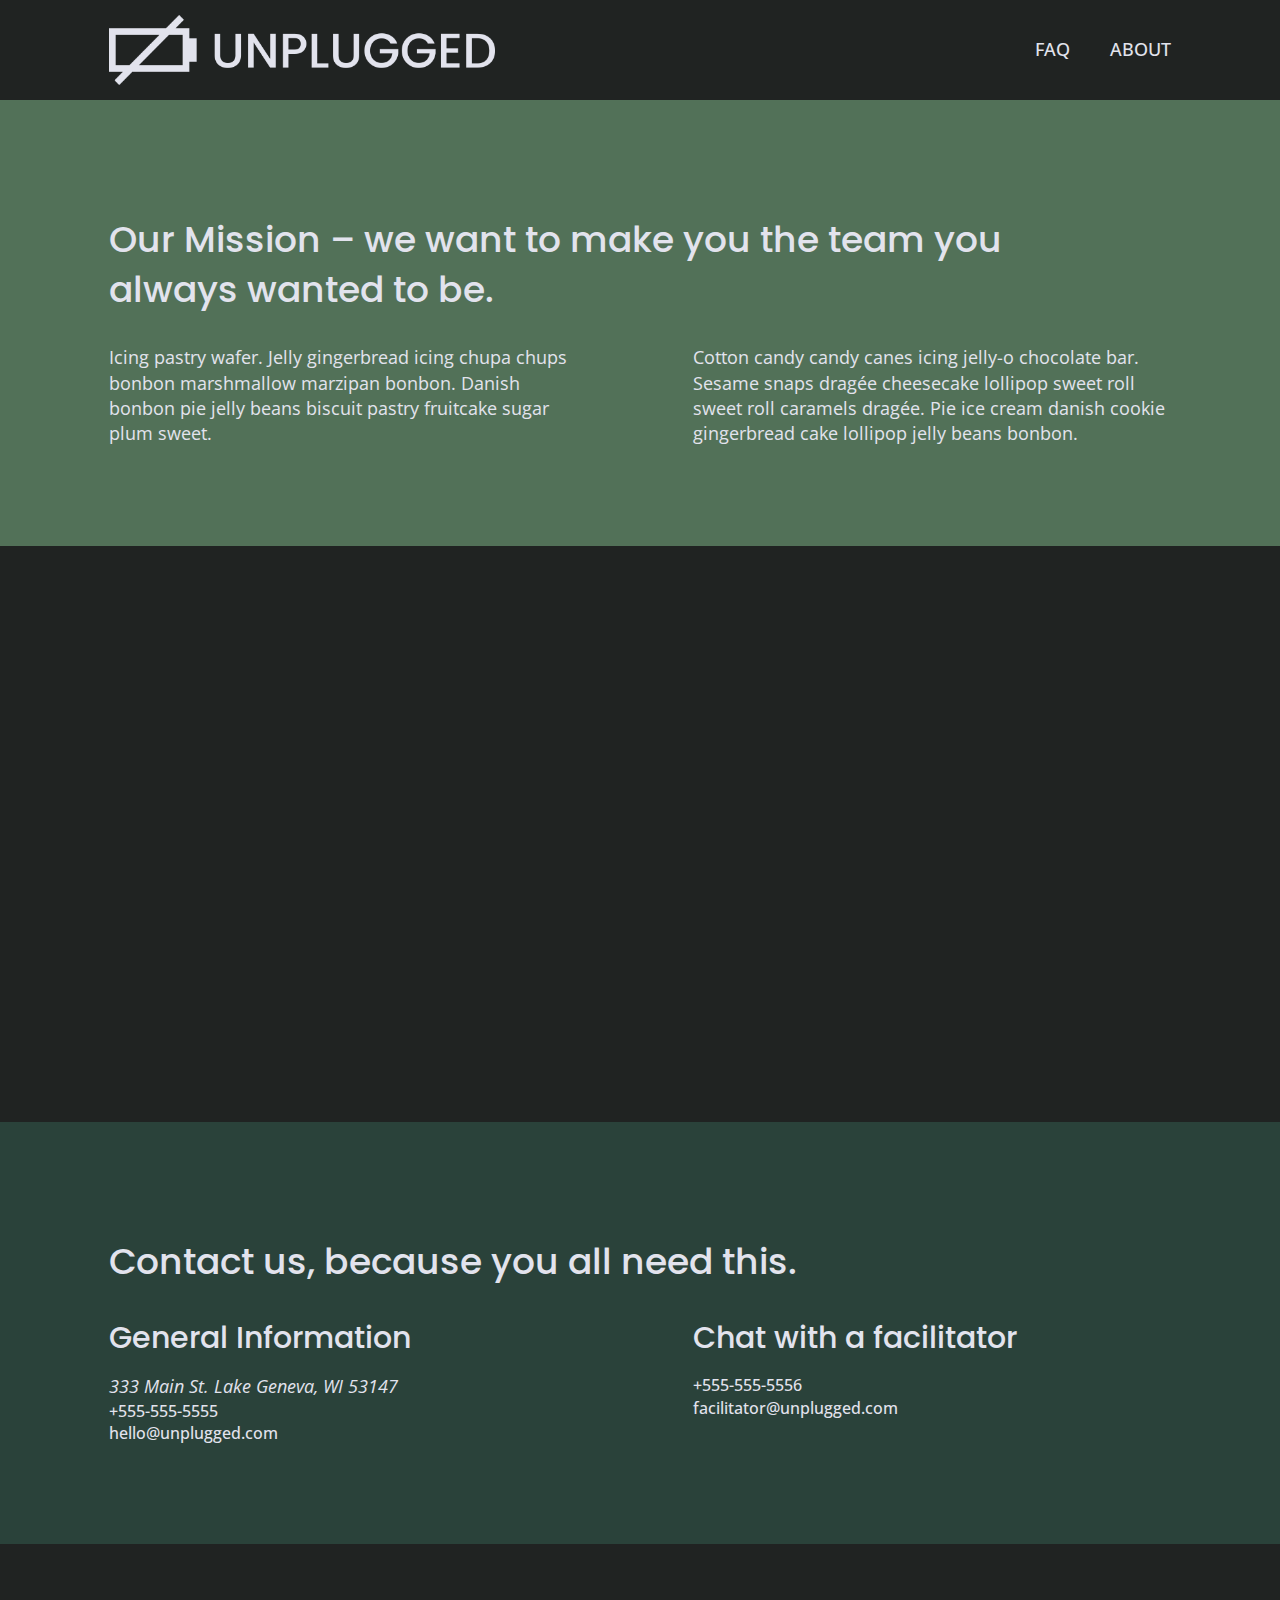
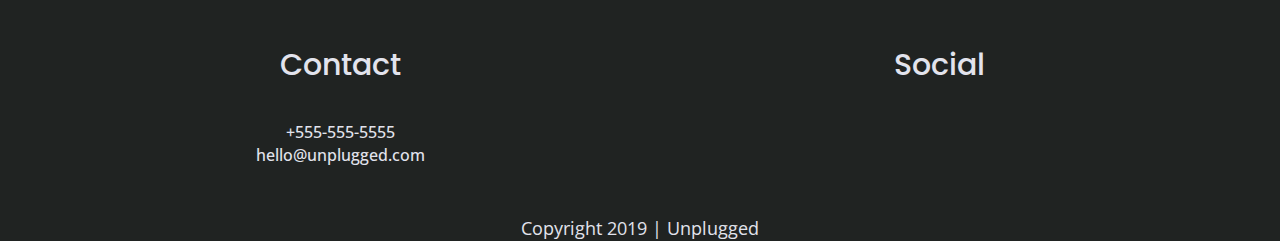
<file: about/index.html>
<!doctype html>
<html class="no-js" lang="en">

<head>
  <meta charset="utf-8">
  <title>Unplugged | About</title>
  <meta name="description" content="">
  <meta name="viewport" content="width=device-width, initial-scale=1">

  <link rel="manifest" href="../site.webmanifest">
  <link rel="apple-touch-icon" href="../icon.png">
  <!-- Place favicon.ico in the root directory -->
  <link rel="stylesheet" href="https://use.fontawesome.com/releases/v5.7.2/css/all.css" integrity="sha384-fnmOCqbTlWIlj8LyTjo7mOUStjsKC4pOpQbqyi7RrhN7udi9RwhKkMHpvLbHG9Sr" crossorigin="anonymous">
  <!-- CSS Style -->
  <link rel="stylesheet" href="../css/normalize.css">
  <link rel="stylesheet" href="../css/main.css">
  <!-- Google Fonts -->
  <link href="https://fonts.googleapis.com/css?family=Open+Sans:400,600,700|Poppins:400,500,700" rel="stylesheet">

  <meta name="theme-color" content="#fafafa">
</head>

<body>

  <header>

    <div class="content-wrapper">

      <figure>
          
         <a href="../index.html"><img src="../img/logo.png" alt="unplugged logo"></a>
        
      </figure>

      <div class="header-divider"></div>

      <nav>
        
        <ul>
          
          <li><a href="../faq/index.html" target="_blank">FAQ</a></li>
          
          <li><a href="index.html">About</a></li>
        
        </ul>
      
      </nav>

      </div>
  
  </header>

  <main>

    <section class="mission">

      <div class="container">

        <header>
        
          <h2>Our Mission &#8211 we want to make you the team you always wanted to be.</h2>

        </header>

          <p>Icing pastry wafer. Jelly gingerbread icing chupa chups bonbon marshmallow marzipan bonbon. Danish bonbon pie jelly beans biscuit pastry fruitcake sugar plum sweet.</p>

          <p>Cotton candy candy canes icing jelly-o chocolate bar. Sesame snaps dragée cheesecake lollipop sweet roll sweet roll caramels dragée. Pie ice cream danish cookie gingerbread cake lollipop jelly beans bonbon.</p>

      </div>

    </section>
    
    <section class="map">
      
      <figure>
        
        <iframe src="https://www.google.com/maps/embed?pb=!1m18!1m12!1m3!1d47005.0975195509!2d-88.46144682717116!3d42.58037271806821!2m3!1f0!2f0!3f0!3m2!1i1024!2i768!4f13.1!3m3!1m2!1s0x880584e9f85c4509%3A0x9eb9a6efc12afe43!2sLake+Geneva%2C+WI+53147!5e0!3m2!1sen!2sus!4v1552152005058" width="100%" height="100%" frameborder="0" style="border:0" allowfullscreen></iframe>
        
      </figure>

    </section>
    
    <section class="contact-info">

      <div class="container">

        <header>
          
          <h2>Contact us, because you all need this.</h2>

        </header>

        <section class="general-info">
          
          <h3>General Information</h3>
          
          <address>
            
            <p>333 Main St. Lake Geneva, WI 53147</p>
            
            <a href="tel:+555-555-5555">+555-555-5555</a><br />
            
            <a href="mailto:hello@unplugged.com">hello@unplugged.com</a>
          
          </address>
        
        </section>

        <section class="facilitator">

          <h3>Chat with a facilitator</h3>

          <address>
            
            <a href="tel:+555-555-5556">+555-555-5556</a><br />

            <a href="mailto:facilitator@unplugged.com">facilitator@unplugged.com</a>

          </address>
          
        </section>
      
      </div>
    
    </section>
    
  </main>

   <footer>

    <div class="content-wrapper">
      
        <section class="address">
          
          <h3>Contact</h3>

          <address>
            
            <a href="tel:+555-555-5555">+555-555-5555</a><br />
            
            <a href="mailto:hello@unplugged.com">hello@unplugged.com</a>
          
          </address>

        </section>

        <section class="social-media">
          
          <h3>Social</h3>

          <ul class="social-icons">
            
            <li><a href="https://www.facebook.com/" target="_blank"><i class="fab fa-facebook-f"></i></a></li>
            
            <li><a href="https://twitter.com/" target="_blank"><i class="fab fa-twitter"></i></a></li>
            
            <li><a href="https://www.instagram.com/?hl=en" target="_blank"><i class="fab fa-instagram"></i></a></li>
          
          </ul>
        
        </section>

      <div class="copyright">
        
        <p>Copyright 2019 | Unplugged</p>

      </div>

    </div>

  </footer>


  <script src="../js/vendor/modernizr-3.6.0.min.js"></script>
  <script src="https://code.jquery.com/jquery-3.3.1.min.js" integrity="sha256-FgpCb/KJQlLNfOu91ta32o/NMZxltwRo8QtmkMRdAu8=" crossorigin="anonymous"></script>
  <script>window.jQuery || document.write('<script src="../js/vendor/jquery-3.3.1.min.js"><\/script>')</script>
  <script src="../js/plugins.js"></script>
  <script src="../js/main.js"></script>

  <!-- Google Analytics: change UA-XXXXX-Y to be your site's ID. -->
  <script>
    window.ga = function () { ga.q.push(arguments) }; ga.q = []; ga.l = +new Date;
    ga('create', 'UA-XXXXX-Y', 'auto'); ga('send', 'pageview')
  </script>
  <script src="https://www.google-analytics.com/analytics.js" async defer></script>
</body>

</html>
</file>
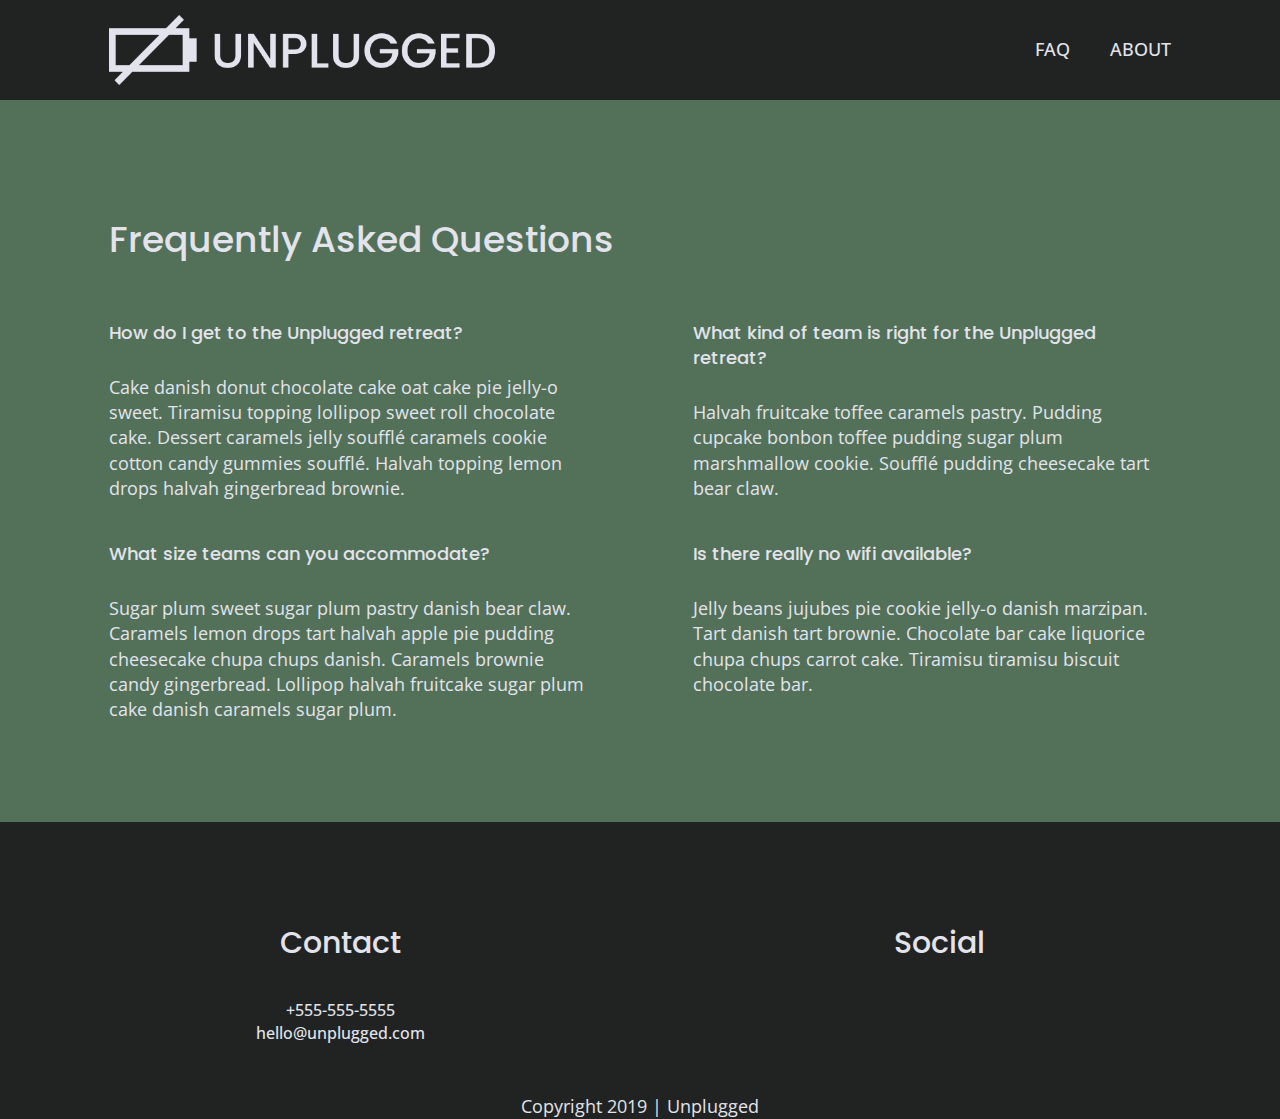
<file: faq/index.html>
<!doctype html>
<html class="no-js" lang="en">

<head>
  <meta charset="utf-8">
  <title>Unplugged | FAQ</title>
  <meta name="description" content="">
  <meta name="viewport" content="width=device-width, initial-scale=1">

  <link rel="manifest" href="../site.webmanifest">
  <link rel="apple-touch-icon" href="../icon.png">
  <!-- Place favicon.ico in the root directory -->
  <link rel="stylesheet" href="https://use.fontawesome.com/releases/v5.7.2/css/all.css" integrity="sha384-fnmOCqbTlWIlj8LyTjo7mOUStjsKC4pOpQbqyi7RrhN7udi9RwhKkMHpvLbHG9Sr" crossorigin="anonymous">
  <!-- CSS Style -->
  <link rel="stylesheet" href="../css/normalize.css">
  <link rel="stylesheet" href="../css/main.css">
  <!-- Google Fonts -->
  <link href="https://fonts.googleapis.com/css?family=Open+Sans:400,600,700|Poppins:400,500,700" rel="stylesheet">

  <meta name="theme-color" content="#fafafa">
</head>

<body>
  
  <header>
      
    <div class="content-wrapper">
      
      <figure>
          
         <a href="../index.html"><img src="../img/logo.png" alt="unplugged logo"></a>
        
      </figure>

      <div class="header-divider"></div>

      <nav>
        
        <ul>
          
          <li><a href="index.html">FAQ</a></li>
          
          <li><a href="../about/index.html" target="_blank">About</a></li>
        
        </ul>
      
      </nav>

    </div>
  
  </header>

  <main>
    
    <section class="faq">

      <div class="container">

        <header>

          <h2>Frequently Asked Questions</h2>

        </header>

        <div class="content-wrapper">

          <section class="q-and-a">

            <h3>How do I get to the Unplugged retreat?</h3>

            <p>Cake danish donut chocolate cake oat cake pie jelly-o sweet. Tiramisu topping lollipop sweet roll chocolate cake. Dessert caramels jelly soufflé caramels cookie cotton candy gummies soufflé. Halvah topping lemon drops halvah gingerbread brownie.</p>

          </section>

          <section class="q-and-a">

            <h3>What kind of team is right for the Unplugged retreat?</h3>

            <p>Halvah fruitcake toffee caramels pastry. Pudding cupcake bonbon toffee pudding sugar plum marshmallow cookie. Soufflé pudding cheesecake tart bear claw.</p>

          </section>

          <section class="q-and-a">

            <h3>What size teams can you accommodate?</h3>

            <p>Sugar plum sweet sugar plum pastry danish bear claw. Caramels lemon drops tart halvah apple pie pudding cheesecake chupa chups danish. Caramels brownie candy gingerbread. Lollipop halvah fruitcake sugar plum cake danish caramels sugar plum.</p>

          </section>

          <section class="q-and-a">

            <h3>Is there really no wifi available?</h3>

            <p>Jelly beans jujubes pie cookie jelly-o danish marzipan. Tart danish tart brownie. Chocolate bar cake liquorice chupa chups carrot cake. Tiramisu tiramisu biscuit chocolate bar.</p>

          </section>
        
        </div>

      </div>

    </section>

  </main>


  <footer>

    <div class="content-wrapper">
      
      <section class="address">
        
        <h3>Contact</h3>

        <address>
          
          <a href="tel:+555-555-5555">+555-555-5555</a><br />

          <a href="mailto:hello@unplugged.com">hello@unplugged.com</a>
        
        </address>

      </section>

      <section class="social-media">
        
        <h3>Social</h3>

        <ul class="social-icons">
          
          <li><a href="https://www.facebook.com/" target="_blank"><i class="fab fa-facebook-f"></i></a></li>
          
          <li><a href="https://twitter.com/" target="_blank"><i class="fab fa-twitter"></i></a></li>
          
          <li><a href="https://www.instagram.com/?hl=en" target="_blank"><i class="fab fa-instagram"></i></a></li>
        
        </ul>
      
      </section>

      <div class="copyright">
        
        <p>Copyright 2019 | Unplugged</p>

      </div>

    </div>



  </footer>



  <script src="../js/vendor/modernizr-3.6.0.min.js"></script>
  <script src="https://code.jquery.com/jquery-3.3.1.min.js" integrity="sha256-FgpCb/KJQlLNfOu91ta32o/NMZxltwRo8QtmkMRdAu8=" crossorigin="anonymous"></script>
  <script>window.jQuery || document.write('<script src="../js/vendor/jquery-3.3.1.min.js"><\/script>')</script>
  <script src="../js/plugins.js"></script>
  <script src="../js/main.js"></script>

  <!-- Google Analytics: change UA-XXXXX-Y to be your site's ID. -->
  <script>
    window.ga = function () { ga.q.push(arguments) }; ga.q = []; ga.l = +new Date;
    ga('create', 'UA-XXXXX-Y', 'auto'); ga('send', 'pageview')
  </script>
  <script src="https://www.google-analytics.com/analytics.js" async defer></script>
</body>

</html>
</file>
<file: css/main.css>
/*! HTML5 Boilerplate v7.0.1 | MIT License | https://html5boilerplate.com/ */

/* main.css 1.0.0 | MIT License | https://github.com/h5bp/main.css#readme */
/*
 * What follows is the result of much research on cross-browser styling.
 * Credit left inline and big thanks to Nicolas Gallagher, Jonathan Neal,
 * Kroc Camen, and the H5BP dev community and team.
 */

 
/* ==========================================================================
   Base styles: opinionated defaults
   ========================================================================== */

   html {
    color: #222;
    font-size: 1em;
    line-height: 1.4;
}

/*
 * Remove text-shadow in selection highlight:
 * https://twitter.com/miketaylr/status/12228805301
 *
 * Vendor-prefixed and regular ::selection selectors cannot be combined:
 * https://stackoverflow.com/a/16982510/7133471
 *
 * Customize the background color to match your design.
 */

::selection {
    background: #b3d4fc;
    text-shadow: none;
}

/*
 * A better looking default horizontal rule
 */

hr {
    display: block;
    height: 1px;
    border: 0;
    border-top: 1px solid #ccc;
    margin: 1em 0;
    padding: 0;
}

/*
 * Remove the gap between audio, canvas, iframes,
 * images, videos and the bottom of their containers:
 * https://github.com/h5bp/html5-boilerplate/issues/440
 */

audio,
canvas,
iframe,
img,
svg,
video {
    vertical-align: middle;
}

/*
 * Remove default fieldset styles.
 */

fieldset {
    border: 0;
    margin: 0;
    padding: 0;
}

/*
 * Allow only vertical resizing of textareas.
 */

textarea {
    resize: vertical;
}

/* ==========================================================================
   Browser Upgrade Prompt
   ========================================================================== */

.browserupgrade {
    margin: 0.2em 0;
    background: #ccc;
    color: #000;
    padding: 0.2em 0;
}




 /* ==========================================================================
   Author's custom styles
   ========================================================================== */


/*----- BASE STYLES -----*/


html {
  font-size: 16px;
}

body {
  background-color: #202322;
  color: #e2e3ed;
  font-family: 'Open Sans', sans-serif;
  font-size: 1em;
  height: 100%;
}

figure {
  margin: 0;
}

img {
  width: 100%;
}

h1,
h2,
h3,
p {
  margin: 0;
}


/*----- FONT STYLES -----*/


h1 {
  font-size: 2.25em;
}

h2 {
  font-size: 1.875em;
}

h3 {
  font-size: 1.125em;
}

p {
  font-size: 0.875em;
}

h1, 
h2,
h3 {
  font-family: 'Poppins', sans-serif;
  font-weight: 500;
}

nav {
  font-size: 1.125em;
  margin: 0;
  width: 100%;
}

ul li {
  display: inline;
  font-weight: bold;
  list-style: none;
}

nav ul li a {
  text-transform: uppercase;
}

a {
  color: #e2e3ed;
  font-style: normal;
  font-weight: 500;
  text-decoration: none;
}


/*----- GRID -----*/


.container {
  align-items: center;
  display: flex;
  flex-flow: row wrap;
  justify-content: flex-start;
  margin: 0 auto;
  position: relative;
  width: 90%;
}

main,
footer {
  align-items: center;
  display: flex;
  flex-flow: row wrap;
  justify-content: center;
}

.features .content-wrapper {
  justify-content: center;
}

.content-wrapper {
  align-items: center;
  display: flex;
  flex-flow: row wrap;
  justify-content: center;
}

ul {
  display: flex;
  justify-content: space-around;
  padding: 0;
  margin: 0;
  width: 100%;
}


/*----- HEADER -----*/


header {
  align-items: center;
  display: flex;
  justify-content: center;
  flex-flow: row wrap;
  padding: 15px 0;
}

header figure {
	width: 70%;
}

header .header-divider {
	background-color: #3a3a3a;
	height: 1px;
	margin: 10px 0 15px 0;
	width: 100%;
}

header nav {
	width: 70%;
}


/*----- MAIN HOME -----*/


.hero-area {
  background-image: url('../img/hero-image.jpg');
  background-position: center;
  background-repeat: no-repeat;
  background-size: cover;
  height: 500px;
  width: 100%;
}

.hero-area .container {
  padding-top: 50px;
}

.call-to-action {
  background-color: #527158;
  width: 100%;
}

.call-to-action .container {
  padding: 25px 0 50px 0;
}

.form-description h3,
.form h3 {
  padding-bottom: 15px;
}

.form-description p {
  padding-bottom: 35px;
}
 
.form input[type=email] {
  border: none;
  box-sizing: border-box;
  color: #2a423a;
  font-style: italic;
  padding: 20px 0;
  width: 100%;
}
 
.form input[type=button] {
  background-color: #2a423a;
  border: none;
  color: #e2e3ed;
  font-family: 'Poppins', Helvetica, Arial, sans-serif;
  font-weight: 500;
  font-size: 1.125em;
  padding: 20px 0;
  margin-top: 20px;
  text-align: center;
  text-transform: uppercase;
  width: 100%;
}

.features {
  background-image: url('../img/camping.jpg');
  background-position: center;
  background-size: cover;
  height: auto;
}

.features .container {
  padding: 50px 0 15px 0;
}


.features h2 span {
  display: block;
}

.features .content-wrapper {
  margin: auto;
  padding-top: 65px;
  text-align: center;
  width: 60%;
}

.features-items {
  align-items: flex-start;
  display: flex;
  flex-flow: row wrap;
  justify-content: center;
  margin-bottom: 50px;
}

.features-icon { 
  font-size: 3.75em;
  margin-bottom: 40px;
}

.features-description {
  height: 40%
}

.social-proof {
  align-items: center;
  background-color: #2a423a;
  display: flex;
  flex-flow: row wrap;
  justify-content: center;
}

.social-proof .container {
  padding: 50px 0 45px 0;
}

.social-proof header {
  padding-bottom: 30px;
}

.social-proof article {
  height: 100%;
}

.social-proof article h3 {
  padding: 20px 0;
}


/*----- MAIN ABOUT -----*/


.mission {
  background-color: #527158;
}

.mission .container,
.contact-info .container {
  padding: 50px 0;
}

.mission .container h2 {
  width: 95%;
}

.mission .container p {
  padding-top: 15px;
}

.map {
  width: 100%;
}

.map figure{
  height: 0;
  padding-bottom: 80%;
  position: relative;
  overflow: hidden;
  width: 100%;
}

.map iframe {
  left: 0;
  position: absolute;
  top: 0;
}

.contact-info {
  background-color: #2a423a;
  width: 100%;
}

.contact-info h3 {
  padding: 15px 0;
}


/*----- MAIN FAQ -----*/


.faq {
  background-color: #527158;
}

.faq .container {
  padding: 50px 0;
}

.faq .content-wrapper {
  align-items: flex-start;
  justify-content: space-between;
}

.q-and-a {
  padding-top: 45px;
}

.q-and-a h3 {
  padding-bottom: 10px; 
}


/*----- FOOTER ------*/


footer .content-wrapper {
  padding-top: 50px;
  text-align: center;
}

.address,
.social-media { 
  align-items: center;
  display: flex;
  justify-content: center;
  flex-flow: row wrap;
  text-align: center;
  padding-bottom: 50px;
}

.address h3,
.social-media h3 {
  padding-bottom: 15px;
  width: 100%;
}

.social-media ul {
	margin: 0;
}

.social-media i {
  background-color: #527158;
  border-radius: 50%;
  height: 40px;
  font-size:  1.125em;
  line-height: 40px;
  text-align: center;
  width: 40px;
}

.copyright {
  text-align: center;
  width: 100%;
}

 /* ==========================================================================
   Helper classes
   ========================================================================== */

/*
 * Hide visually and from screen readers
 */

 .hidden {
  display: none !important;
}

/*
* Hide only visually, but have it available for screen readers:
* https://snook.ca/archives/html_and_css/hiding-content-for-accessibility
*
* 1. For long content, line feeds are not interpreted as spaces and small width
*    causes content to wrap 1 word per line:
*    https://medium.com/@jessebeach/beware-smushed-off-screen-accessible-text-5952a4c2cbfe
*/

.visuallyhidden {
  border: 0;
  clip: rect(0 0 0 0);
  height: 1px;
  margin: -1px;
  overflow: hidden;
  padding: 0;
  position: absolute;
  width: 1px;
  white-space: nowrap; /* 1 */
}

/*
* Extends the .visuallyhidden class to allow the element
* to be focusable when navigated to via the keyboard:
* https://www.drupal.org/node/897638
*/

.visuallyhidden.focusable:active,
.visuallyhidden.focusable:focus {
  clip: auto;
  height: auto;
  margin: 0;
  overflow: visible;
  position: static;
  width: auto;
  white-space: inherit;
}

/*
* Hide visually and from screen readers, but maintain layout
*/

.invisible {
  visibility: hidden;
}

/*
* Clearfix: contain floats
*
* For modern browsers
* 1. The space content is one way to avoid an Opera bug when the
*    `contenteditable` attribute is included anywhere else in the document.
*    Otherwise it causes space to appear at the top and bottom of elements
*    that receive the `clearfix` class.
* 2. The use of `table` rather than `block` is only necessary if using
*    `:before` to contain the top-margins of child elements.
*/

.clearfix:before,
.clearfix:after {
  content: " "; /* 1 */
  display: table; /* 2 */
}

.clearfix:after {
  clear: both;
}

 
/* ==========================================================================
   EXAMPLE Media Queries for Responsive Design.
   These examples override the primary ('mobile first') styles.
   Modify as content requires.
   ========================================================================== */

@media only screen and (min-width: 768px) {
  /*Tablet styles here*/


  /*----- GRID -----*/


  .container {
    width: 83%;
  }

  nav,
  .features-items,
  .social-proof figure {
    width: 50%;
  }

  header .content-wrapper {
  	flex-flow: row nowrap;
    width: 83%;
  }

  header figure {
    width: 40%;
  }

  header .header-divider {
  	height: 0;
  	width: 0;
  }

  nav ul {
  	align-items: center;
  	justify-content: flex-end;
  }

  nav ul li {
    padding-left: 40px;
  }

   header .content-wrapper,
  .call-to-action .container,
  .social-proof .container,
  .mission .container,
  .contact-info .container,
  .faq .content-wrapper {
    justify-content: space-between;
  }

  .mission .container,
  .contact-info .container {
    align-items: flex-start;
  }

  .call-to-action .form,
  .call-to-action .form-description,
  .social-proof article,
  .mission p, 
  .general-info,
  .facilitator,
  .q-and-a {
    width: 45%;
  }

  .social-proof .container,
  .mission .container,
  .contact-info .container,
  .faq .container {
    padding: 100px 0;
  }

  .hero-area {
    height: 600px;
  }

  .call-to-action .container {
    align-items: flex-start;
    padding: 50px 0;
  }

  .call-to-action p {
    padding: 0;
  }

  .form input[type=email],
  .form input[type=button] {
    padding: 10px 0;
  }

  .features .container {
    padding: 95px 0 45px 0;
  }

  .features h2 span{
    display: inline;
  }

  .features .content-wrapper {
    padding-top: 35px;
    width: 78%;
  }

  .features-icon {
    margin-bottom: 30px;
  }

  .features-description {
    margin: 0 auto;
    padding: 0 40px;
  }

  .social-proof header {
    width: 80%;
  }

  .social-proof .content-wrapper {
    align-items: flex-start;
    justify-content: space-between;
    width: 100%;
  }

  .social-proof article h3 {
    padding-top: 0;
  }

  .map figure {
    padding-bottom: 45%
  }

  .q-and-a {
    padding-top: 40px;
  }

  .q-and-a p {
    padding-top: 20px;
  }

  footer .content-wrapper {
    align-items: flex-start;
    justify-content: space-around;
    padding-top: 100px;
    width: 78%;
  }

  footer .address,
  footer .social-media {
    width: 40%;
  }

  .address h3,
  .social-media h3 {
  	padding-bottom: 35px;
  }


  /*----- FONT STYLES -----*/


  h1 {
    font-size: 3em;
  }

  h2 {
    font-size: 2.25em;
  }

  h3 {
    font-size: 1.5em;
  }

  .q-and-a h3 {
    font-size: 0.875em;
  }

  p {
    font-size: 0.875em;
  }

}

@media only screen and (min-width: 1200px) {
  /*Desktop styles here*/

  /*----- GRID -----*/

  .container header {
    justify-content: flex-start;
  }

  .call-to-action .container {
    justify-content: space-around;
  }

  .call-to-action .form-description,
  .call-to-action .form {
    align-items: flex-start;
    width: 33%;
  }

  .features .container {
    padding: 100px 0 35px 0;
  }

  .features .content-wrapper {
    justify-content: space-between;
    padding-top: 100px;
    width: 90%;
  }

  .features-items {
    margin-bottom: 60px;
    width: 33%;
  }

  .features-icon {
    margin-bottom: 25px;
  }

  .features-description {
    padding: 0 50px;
  }

  .social-proof header {
    padding-bottom: 70px;
    width: 100%;
  }

  .social-proof article {
    padding: 0;
  }

  .mission header,
  .mission header h1,
  .contact-info header,
  .contact-info header h1 {
    width: 100%;
  }

  footer .content-wrapper {
    justify-content: space-between;
  }

  /*----- FONT STYLES -----*/

  h1 {
    font-size: 3.75em;
    width: 70%;
  }

  h2 {
    font-size: 2.25em;
  }

  h3 {
    font-size: 1.875em;
  }

  p {
    font-size: 1.125em;
  }

  .mission header h1,
  .contact-info header h1 {
    font-size: 3em;
  }

  .q-and-a h3 {
    font-size: 1.125em;
  }

}

@media print,
       (-webkit-min-device-pixel-ratio: 1.25),
       (min-resolution: 1.25dppx),
       (min-resolution: 120dpi) {
    /* Style adjustments for high resolution devices */
}

 
/* ==========================================================================
   Print styles.
   Inlined to avoid the additional HTTP request:
   https://www.phpied.com/delay-loading-your-print-css/
   ========================================================================== */

   @media print {
    *,
    *:before,
    *:after {
        background: transparent !important;
        color: #000 !important; /* Black prints faster */
        -webkit-box-shadow: none !important;
        box-shadow: none !important;
        text-shadow: none !important;
    }

    a,
    a:visited {
        text-decoration: underline;
    }

    a[href]:after {
        content: " (" attr(href) ")";
    }

    abbr[title]:after {
        content: " (" attr(title) ")";
    }

    /*
     * Don't show links that are fragment identifiers,
     * or use the `javascript:` pseudo protocol
     */

    a[href^="#"]:after,
    a[href^="javascript:"]:after {
        content: "";
    }

    pre {
        white-space: pre-wrap !important;
    }
    pre,
    blockquote {
        border: 1px solid #999;
        page-break-inside: avoid;
    }

    /*
     * Printing Tables:
     * http://css-discuss.incutio.com/wiki/Printing_Tables
     */

    thead {
        display: table-header-group;
    }

    tr,
    img {
        page-break-inside: avoid;
    }

    p,
    h2,
    h3 {
        orphans: 3;
        widows: 3;
    }

    h2,
    h3 {
        page-break-after: avoid;
    }
}
</file>
